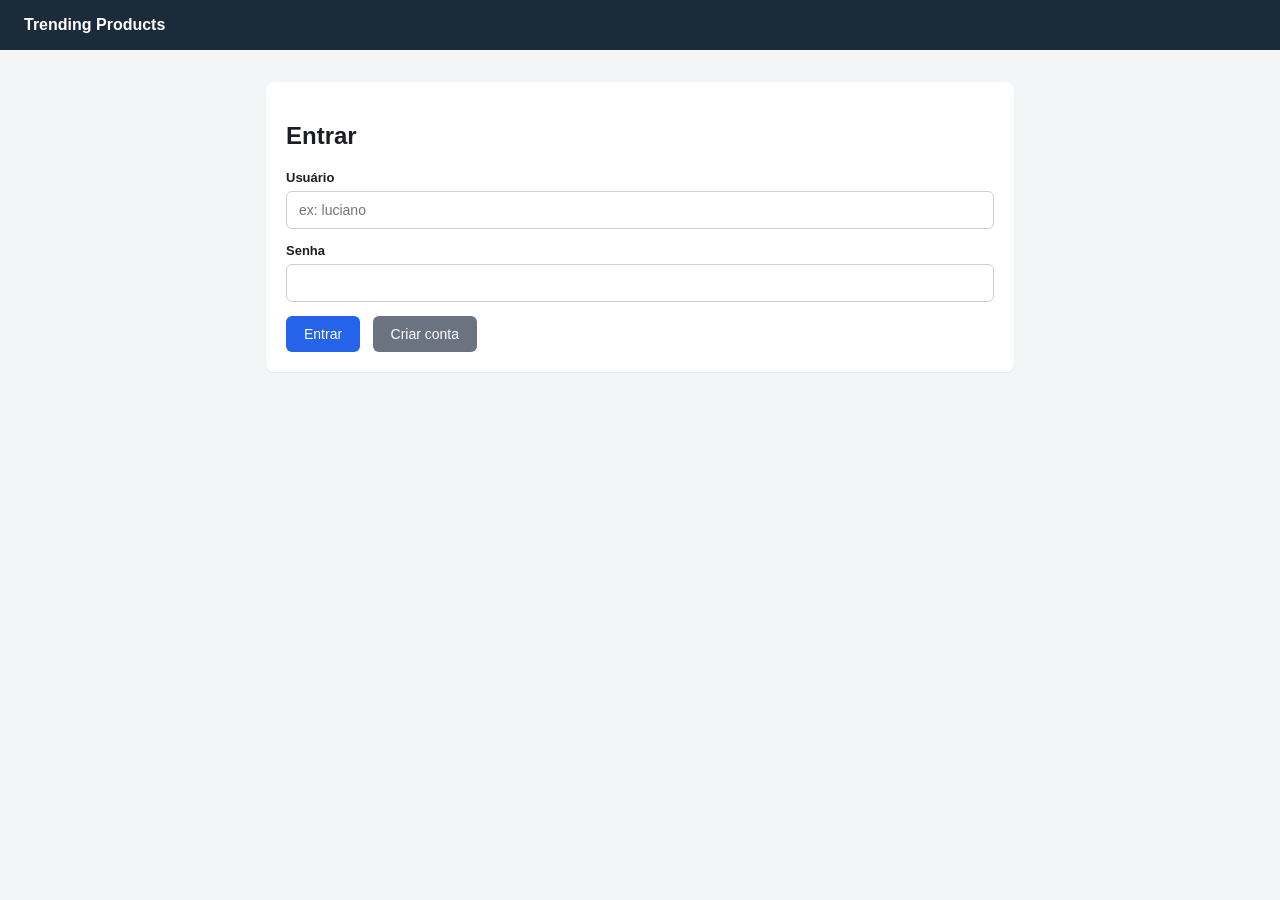
<file: frontend/index.html>
<!DOCTYPE html>
<html lang="pt-BR">
<head>
    <meta charset="UTF-8" />
    <meta name="viewport" content="width=device-width, initial-scale=1.0" />
    <title>Trending Products — Painel</title>
    <link rel="stylesheet" href="css/style.css" />
</head>
<body>
<header>
    <strong>Trending Products</strong>
    <nav>
        <a href="publish.html">Criar publicação</a>
        <a href="#" id="logoutLink">Sair</a>
    </nav>
</header>

<main>
    <div class="search-bar">
        <input type="text" id="searchInput" placeholder="Pesquisar produto pelo nome ou descrição..." />
        <button id="searchBtn">Pesquisar</button>
    </div>
    <div class="form-group" style="margin-top:-12px;">
        <label style="display:flex; align-items:center; gap:6px; font-weight:400;">
            <input type="checkbox" id="allProductsCheckbox" style="width:auto;" />
            Buscar todos os produtos cadastrados
        </label>
    </div>

    <div id="message"></div>

    <h2 id="resultsTitle">Pesquise algo, ou marque "todos os produtos"</h2>
    <div id="results"></div>
</main>

<script src="js/app.js"></script>
<script>
    // Guard de rota: sem login, não fica aqui.
    if (!Auth.isLogged()) {
        window.location.href = "login.html";
    }

    const resultsEl = document.getElementById("results");
    const resultsTitle = document.getElementById("resultsTitle");
    const messageEl = document.getElementById("message");
    const checkbox = document.getElementById("allProductsCheckbox");
    const searchInput = document.getElementById("searchInput");

    function showError(msg) {
        messageEl.innerHTML = `<div class="message error">${msg}</div>`;
    }

    function renderProducts(products) {
        resultsEl.innerHTML = products.length
            ? products.map(productCardHtml).join("")
            : `<p>Nenhum produto encontrado.</p>`;
    }

    // Marcar o checkbox desabilita a busca por termo — são modos mutuamente exclusivos.
    checkbox.addEventListener("change", () => {
        searchInput.disabled = checkbox.checked;
        if (checkbox.checked) searchInput.value = "";
    });

    async function doSearch() {
        messageEl.innerHTML = "";
        try {
            if (checkbox.checked) {
                resultsTitle.textContent = "Todos os produtos cadastrados";
                const products = await Api.listAll();
                renderProducts(products);
                return;
            }

            const term = searchInput.value.trim();
            if (!term) {
                resultsTitle.textContent = 'Pesquise algo, ou marque "todos os produtos"';
                resultsEl.innerHTML = "";
                return;
            }
            resultsTitle.textContent = `Resultados para "${term}"`;
            const products = await Api.searchProducts(term);
            renderProducts(products);
        } catch (e) {
            showError(e.message);
        }
    }

    document.getElementById("searchBtn").addEventListener("click", doSearch);
    searchInput.addEventListener("keydown", (e) => {
        if (e.key === "Enter") doSearch();
    });

    document.getElementById("logoutLink").addEventListener("click", (e) => {
        e.preventDefault();
        Auth.clear();
        window.location.href = "login.html";
    });
</script>
</body>
</html>
</file>
<file: frontend/css/style.css>
* { box-sizing: border-box; }

body {
    font-family: -apple-system, "Segoe UI", Roboto, Arial, sans-serif;
    background: #f4f5f7;
    margin: 0;
    color: #1c1e21;
}

header {
    background: #1c2b3a;
    color: #fff;
    padding: 16px 24px;
    display: flex;
    justify-content: space-between;
    align-items: center;
}

header a {
    color: #fff;
    text-decoration: none;
    margin-left: 16px;
    font-size: 14px;
}

header a:hover { text-decoration: underline; }

main {
    max-width: 780px;
    margin: 32px auto;
    padding: 0 16px;
}

.search-bar {
    display: flex;
    gap: 8px;
    margin-bottom: 24px;
}

input, textarea {
    width: 100%;
    padding: 10px 12px;
    border: 1px solid #ccd0d5;
    border-radius: 6px;
    font-size: 14px;
}

button {
    padding: 10px 18px;
    background: #2563eb;
    color: #fff;
    border: none;
    border-radius: 6px;
    cursor: pointer;
    font-size: 14px;
}

button:hover { background: #1d4ed8; }

.product-card {
    background: #fff;
    border-radius: 8px;
    padding: 14px 16px;
    margin-bottom: 12px;
    display: flex;
    gap: 14px;
    box-shadow: 0 1px 2px rgba(0,0,0,0.06);
}

.product-card img {
    width: 72px;
    height: 72px;
    object-fit: cover;
    border-radius: 6px;
    background: #e5e7eb;
}

.product-card .info { flex: 1; }
.product-card h3 { margin: 0 0 4px; font-size: 16px; }
.product-card p { margin: 0 0 6px; color: #555; font-size: 13px; }
.price { font-weight: 600; color: #1c7c3c; }
.badge { font-size: 11px; color: #888; }

.form-group { margin-bottom: 14px; }
label { display: block; margin-bottom: 6px; font-size: 13px; font-weight: 600; }

.message { padding: 10px 12px; border-radius: 6px; margin-bottom: 16px; font-size: 14px; }
.message.success { background: #e6f6ec; color: #1c7c3c; }
.message.error { background: #fdecea; color: #c0392b; }

.card {
    background: #fff;
    border-radius: 8px;
    padding: 20px;
    box-shadow: 0 1px 2px rgba(0,0,0,0.06);
    margin-bottom: 24px;
}
</file>
